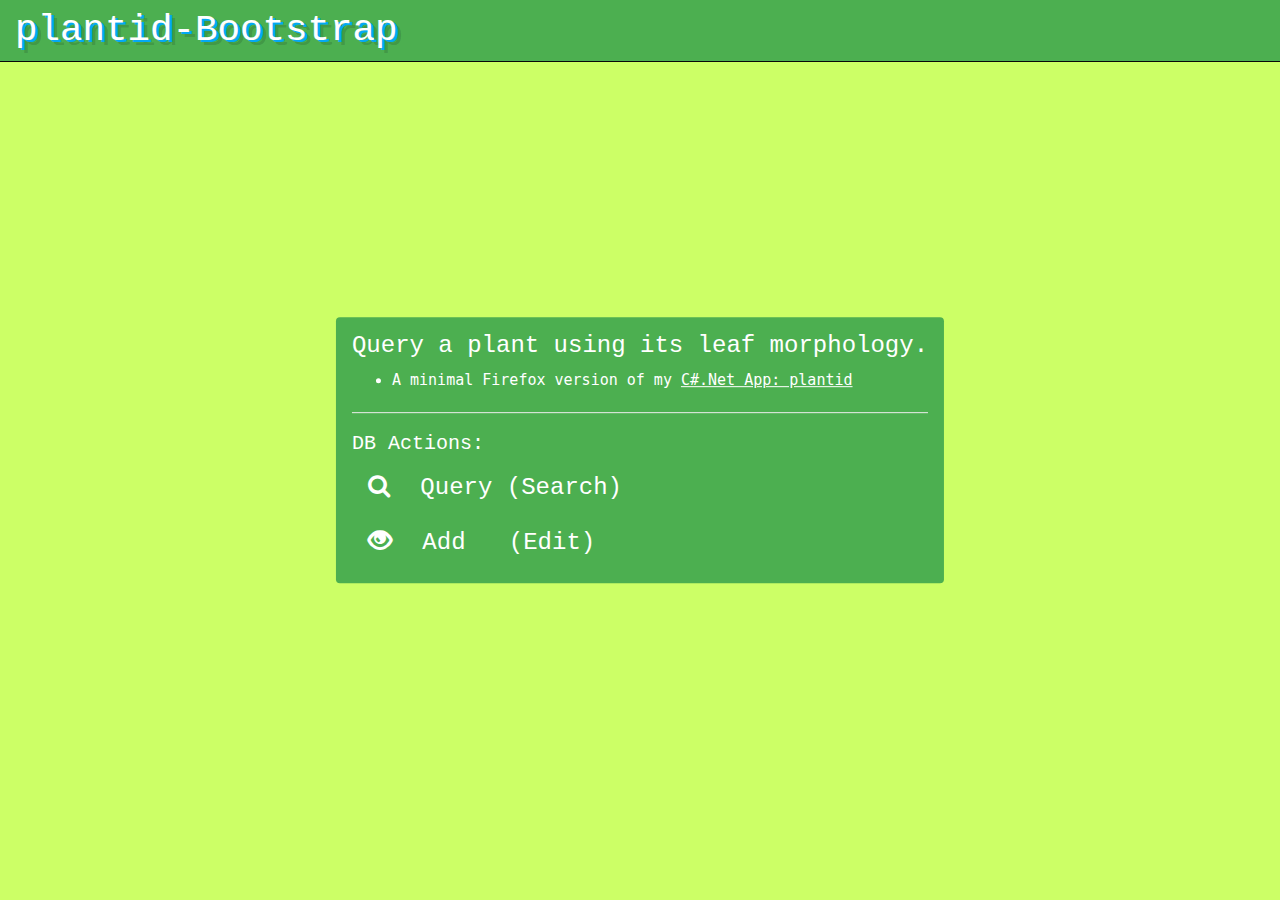
<file: index.html>
<!DOCTYPE html>
<html lang="en">
    <head>
        <meta charset="UTF-8">
        <title>Leaf Morphology</title>
        <link rel="shortcut icon" href="img/favicon.ico" />
        <link href="bootstrap-3.3.7/dist/css/bootstrap.min.css" rel="stylesheet">
    	<link href="font-awesome-4.7.0/css/font-awesome.css" rel="stylesheet">
    	<link href="myStyles/w3.css" rel="stylesheet">
        <link href="myStyles/myStyle.css" rel="stylesheet">

        <script src="jquery-dist/dist/jquery.min.js"></script>
		<script src="bootstrap-3.3.7/dist/js/bootstrap.min.js"></script>
        <script src='taffydb/taffy.js'></script>
    </head>

    <body onload="checkbrowser();">
        <!-- Nav Bar -->
        <nav class="navbar navbar-inverse navbar-fixed-top w3-green">
            <div class="container-fluid">
                <div class="navbar-header">
                    <a data-toggle="modal" data-target="#importJsonModal"><h1>plantid-Bootstrap</h1></a>
                </div>
            </div>
        </nav>

        <!-- Main Body -->
        <div class="w3-green w3-round w3-display-middle">
			<div class="w3-margin">
				<h3>Query a plant using its leaf morphology.</h3>
				<ul>
					<li>A minimal Firefox version of my <u><a href="https://github.com/mezcel/plantid" target="_blank">C#.Net App: plantid</a></u></li>
				</ul>
				<hr>
				<h4>DB Actions:</h4>
				<h3>
					<a href="morphologyFilter.html" class="w3-btn w3-round"><i class="fa fa-search"></i></a>
					<a href="morphologyFilter.html">Query</a> (Search)
				</h3>
				<h3>
					<a href="addObservation.html" class="w3-btn w3-round"><i class="glyphicon glyphicon-eye-open"></i></a>
					<a href="addObservation.html">Add &nbsp;</a> (Edit)
				</h3>
            </div>
        </div>

        <!-- my scripts -->
        <script src='myScript/initTaffyDBclasses.js'></script> <!-- initialize DB Class Objects -->

    </body>
</html>
</file>
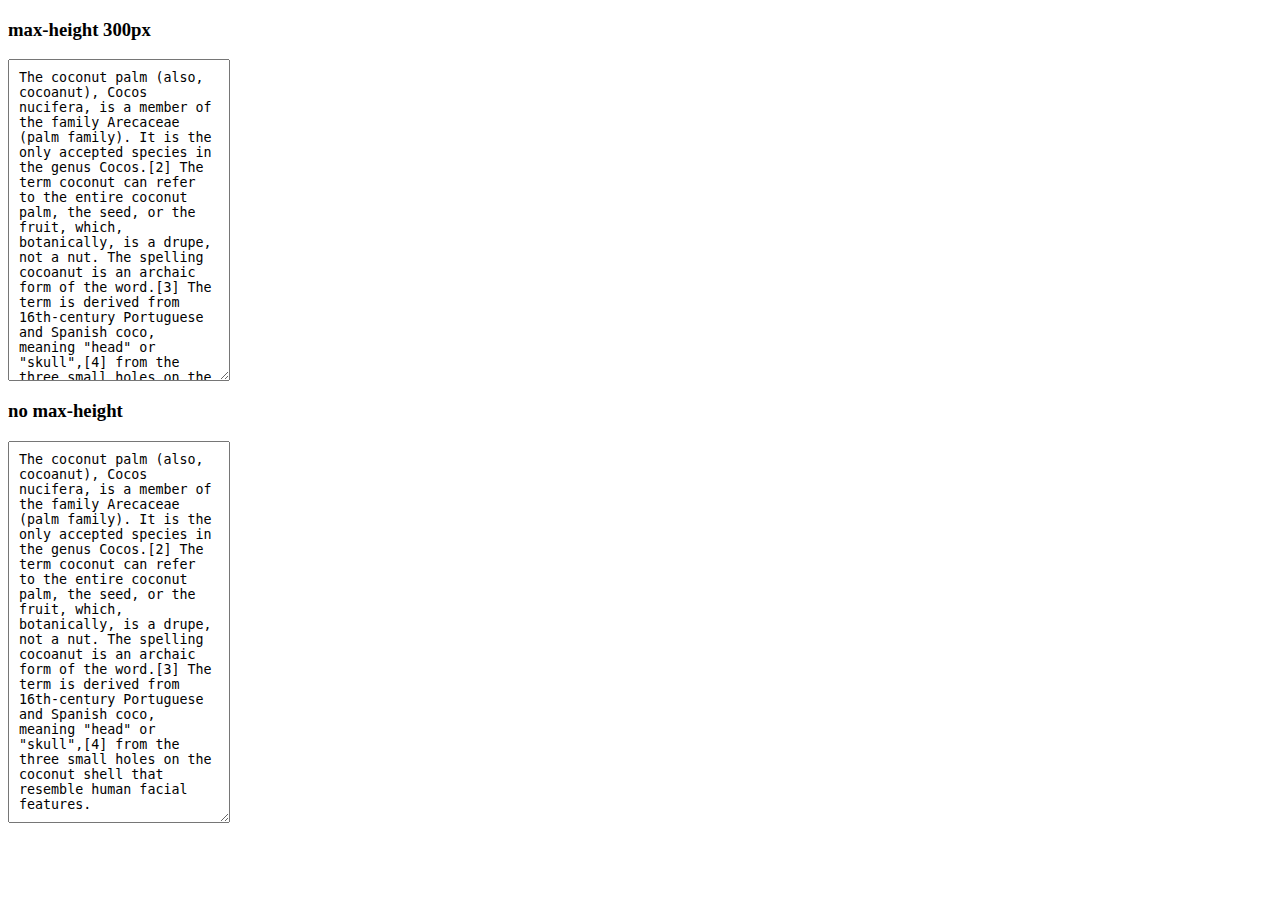
<file: autosize/example/index.html>
<!DOCTYPE html>
<html>
	<head>
		<meta charset='utf-8'/>
		<title>Simple Autosize for textareas</title>
		<style>
			textarea {
				padding: 10px;
				vertical-align: top;
				width: 200px;
			}
			textarea:focus {
				outline-style: solid;
				outline-width: 2px;
			}
		</style>
	</head>
	<body>
		<h3>max-height 300px</h3>
		<textarea style='max-height: 300px'>The coconut palm (also, cocoanut), Cocos nucifera, is a member of the family Arecaceae (palm family). It is the only accepted species in the genus Cocos.[2] The term coconut can refer to the entire coconut palm, the seed, or the fruit, which, botanically, is a drupe, not a nut. The spelling cocoanut is an archaic form of the word.[3] The term is derived from 16th-century Portuguese and Spanish coco, meaning "head" or "skull",[4] from the three small holes on the coconut shell that resemble human facial features.</textarea>

		<h3>no max-height</h3>
		<textarea>The coconut palm (also, cocoanut), Cocos nucifera, is a member of the family Arecaceae (palm family). It is the only accepted species in the genus Cocos.[2] The term coconut can refer to the entire coconut palm, the seed, or the fruit, which, botanically, is a drupe, not a nut. The spelling cocoanut is an archaic form of the word.[3] The term is derived from 16th-century Portuguese and Spanish coco, meaning "head" or "skull",[4] from the three small holes on the coconut shell that resemble human facial features.</textarea>
	</body>
	<script src='../dist/autosize.js'></script>
	<script>
		autosize(document.querySelectorAll('textarea'));
	</script>
</html>
</file>
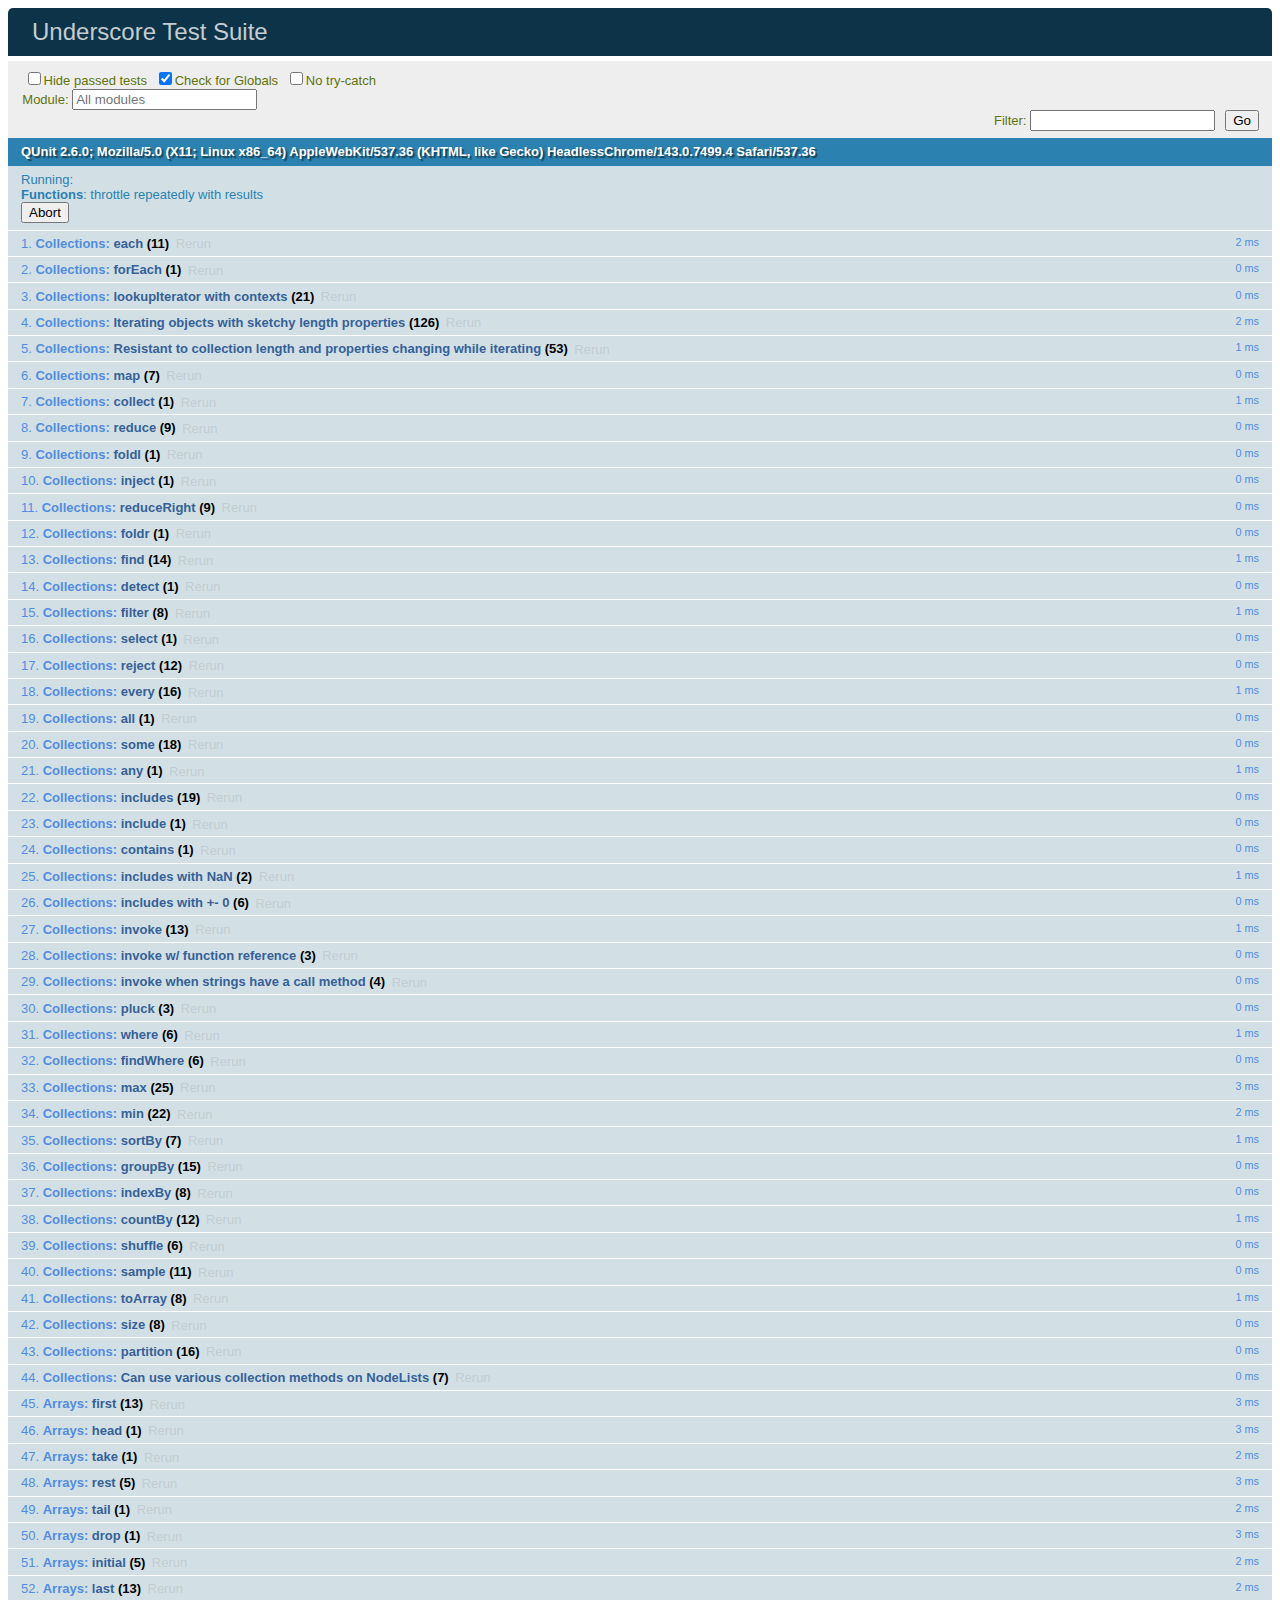
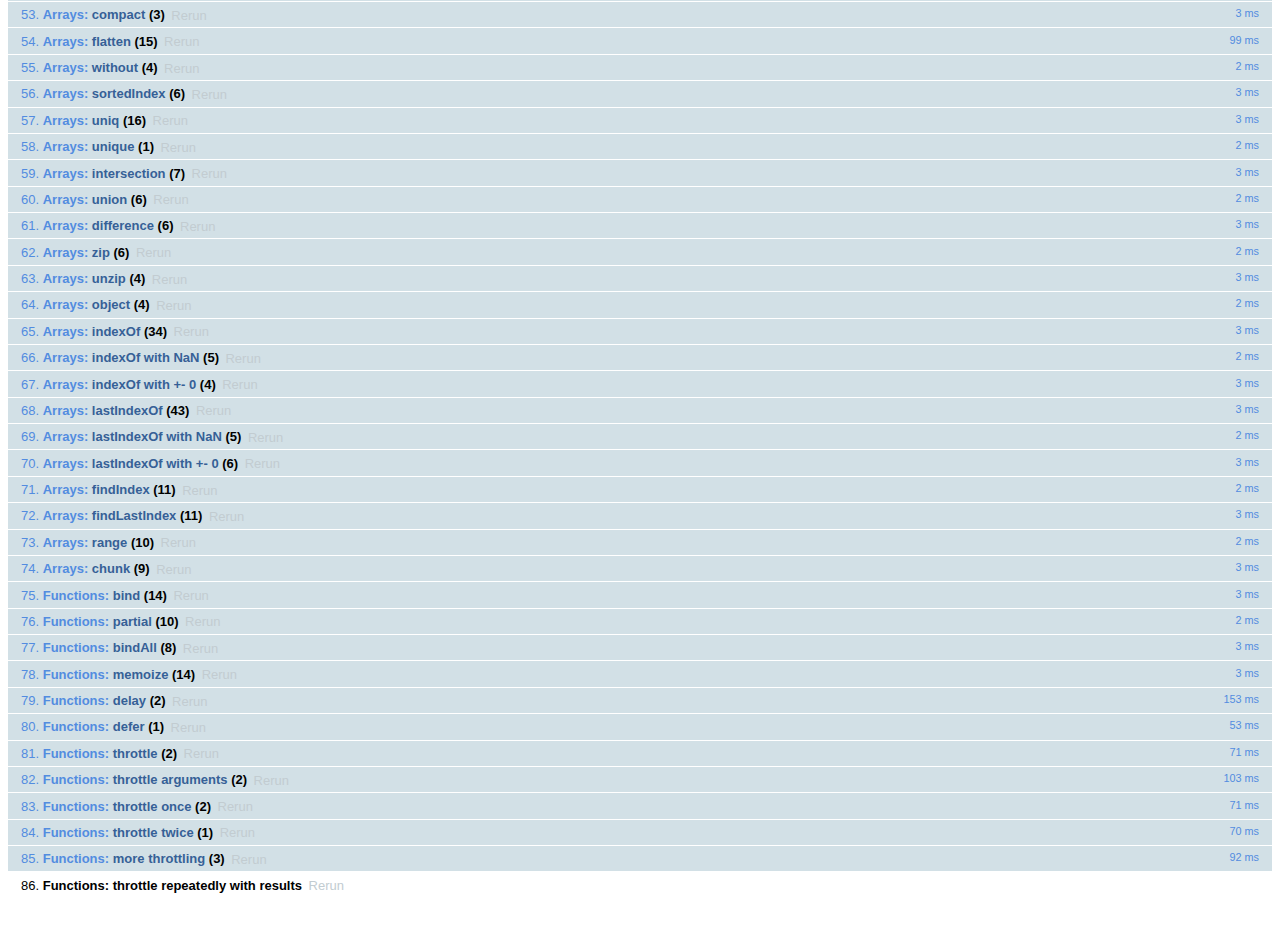
<file: underscore/test/index.html>
<!DOCTYPE html>
<html>
<head>
  <title>Underscore Test Suite</title>
  <link rel="stylesheet" href="vendor/qunit.css" type="text/css" media="screen">
  <link rel="icon" href="../favicon.ico">
</head>
<body>
  <div id="qunit"></div>
  <div id="exports" style="display: none"></div>
  <script src="vendor/qunit.js"></script>
  <script src="../underscore.js"></script>
  <script src="qunit-setup.js"></script>
  <script src="collections.js"></script>
  <script src="arrays.js"></script>
  <script src="functions.js"></script>
  <script src="objects.js"></script>
  <script src="cross-document.js"></script>
  <script src="utility.js"></script>
  <script src="chaining.js"></script>
</body>
</html>
</file>
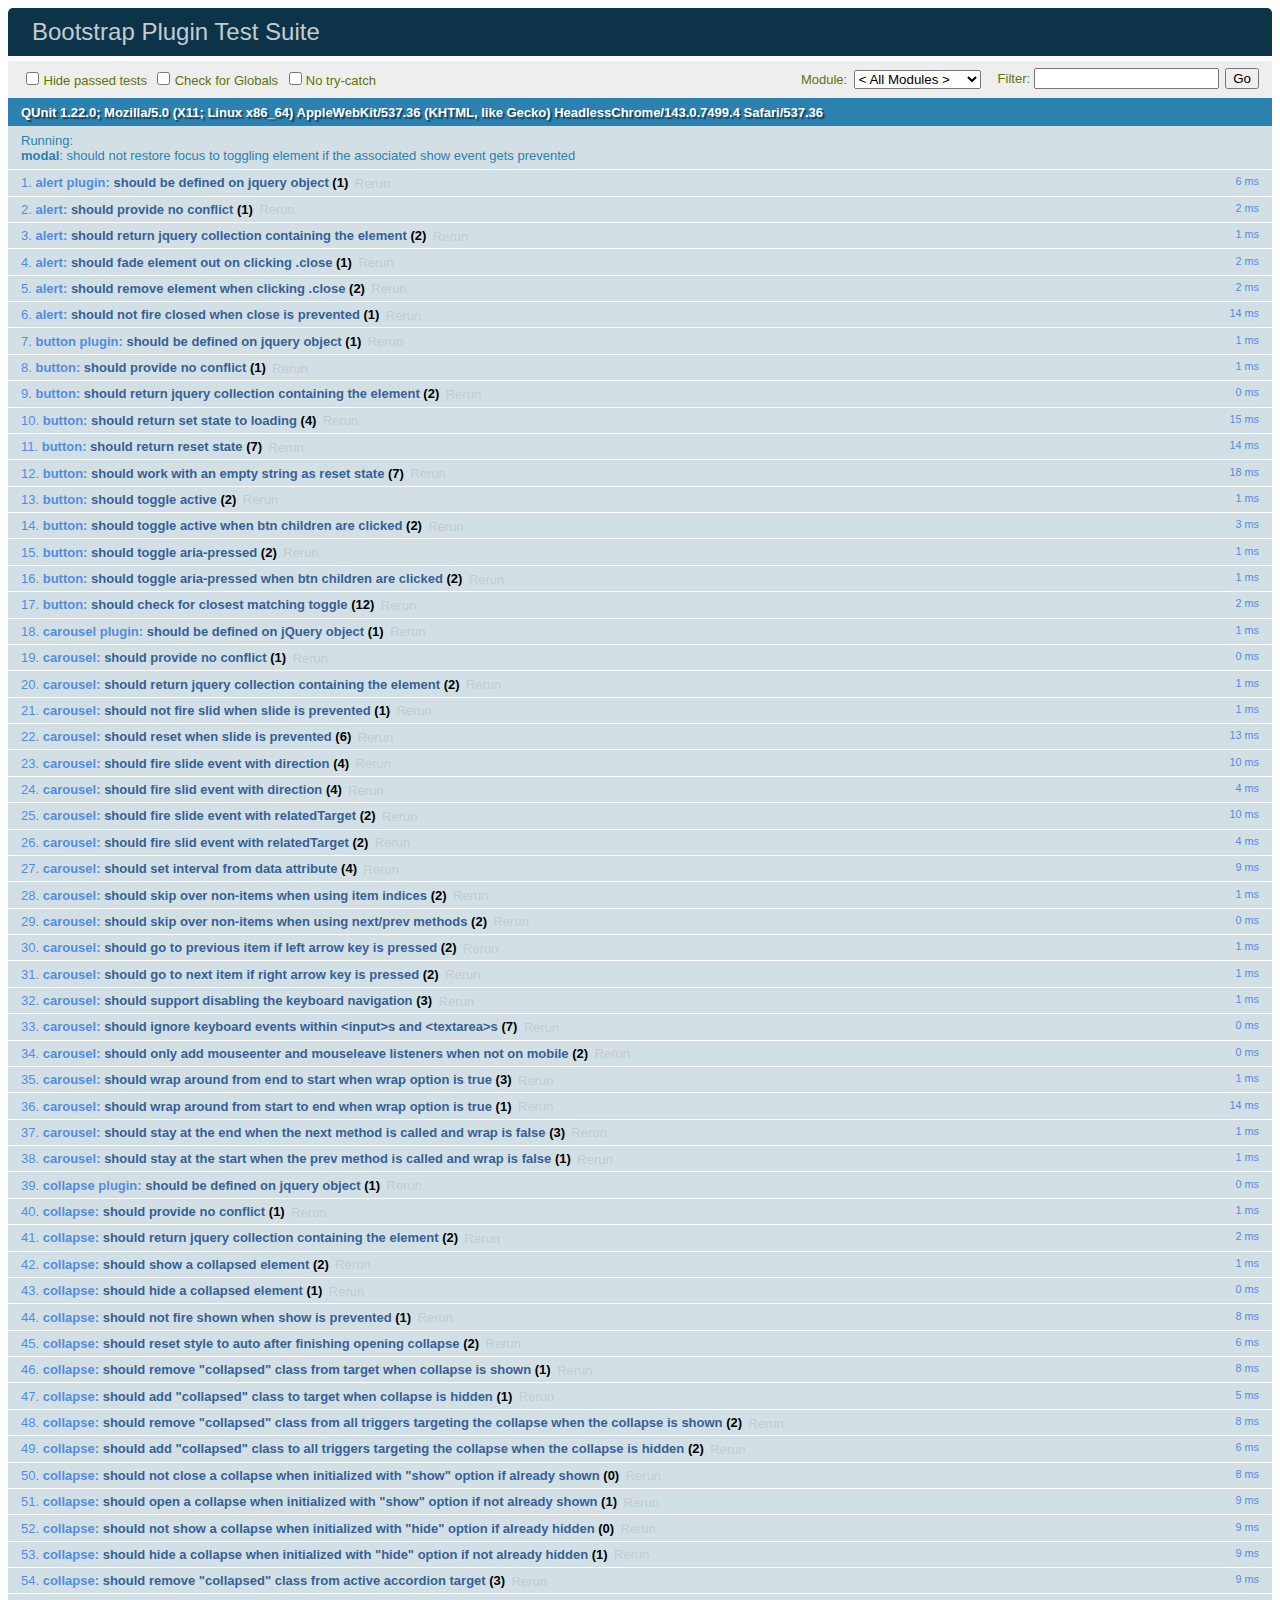
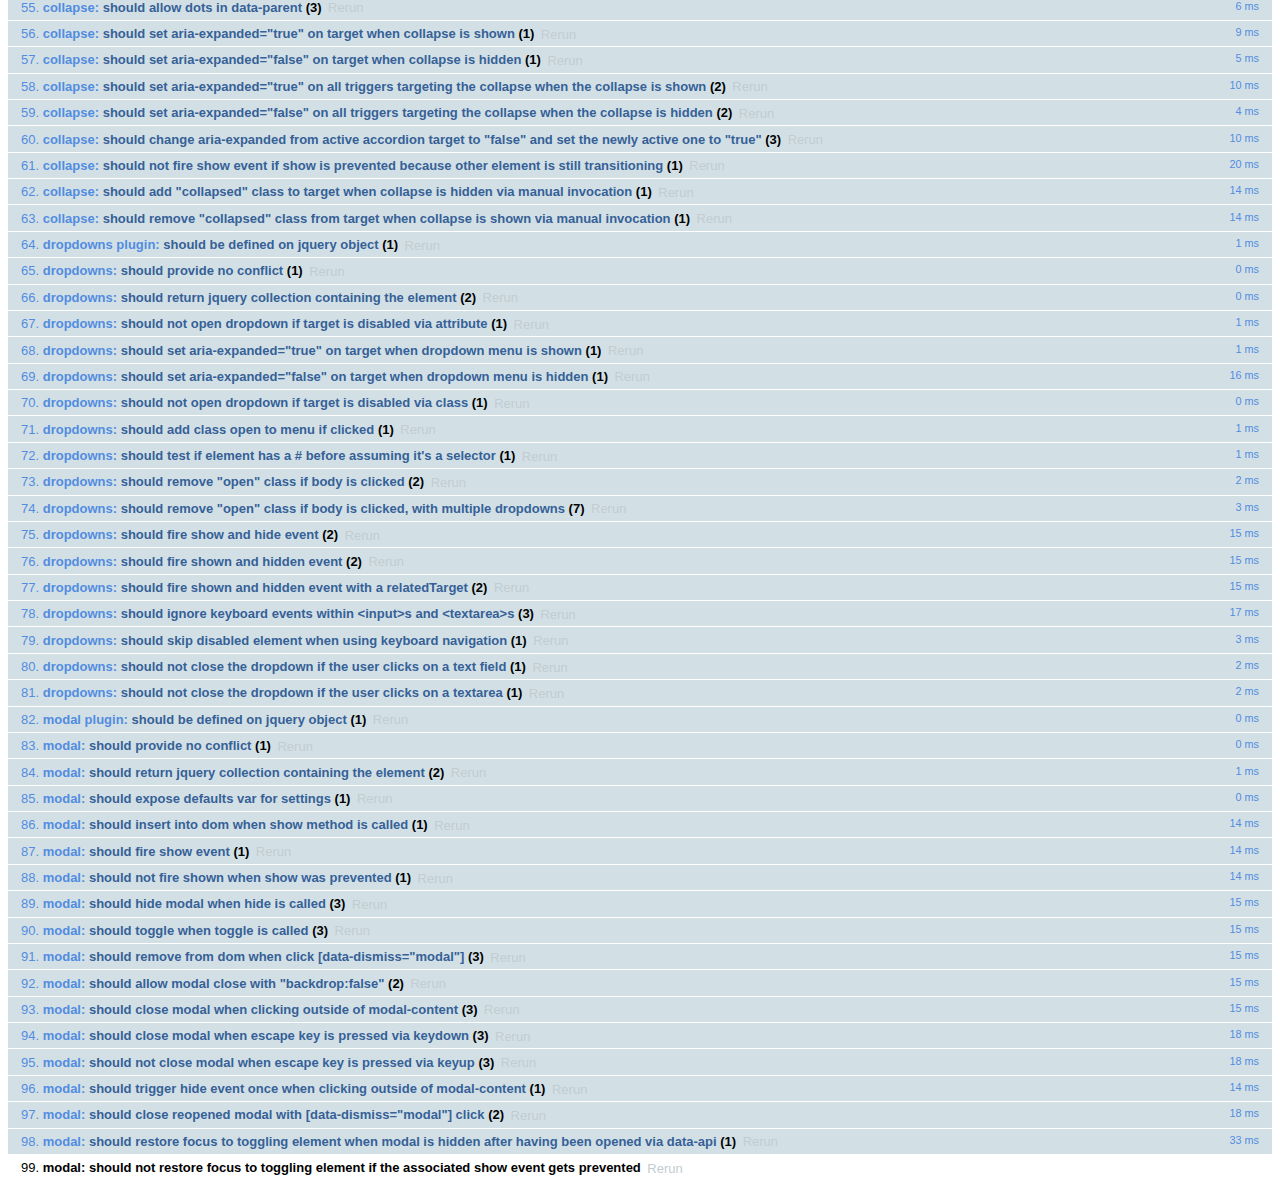
<file: bootstrap-3.3.7/js/tests/index.html>
<!DOCTYPE html>
<html>
  <head>
    <meta charset="utf-8">
    <title>Bootstrap Plugin Test Suite</title>
    <meta name="viewport" content="width=device-width, initial-scale=1">

    <!-- jQuery -->
    <script src="vendor/jquery.min.js"></script>
    <script>
      // Disable jQuery event aliases to ensure we don't accidentally use any of them
      (function () {
        var eventAliases = [
          'blur',
          'focus',
          'focusin',
          'focusout',
          'load',
          'resize',
          'scroll',
          'unload',
          'click',
          'dblclick',
          'mousedown',
          'mouseup',
          'mousemove',
          'mouseover',
          'mouseout',
          'mouseenter',
          'mouseleave',
          'change',
          'select',
          'submit',
          'keydown',
          'keypress',
          'keyup',
          'error',
          'contextmenu',
          'hover',
          'bind',
          'unbind',
          'delegate',
          'undelegate'
        ]
        for (var i = 0; i < eventAliases.length; i++) {
          var eventAlias = eventAliases[i]
          $.fn[eventAlias] = function () {
            throw new Error('Using the ".' + eventAlias + '()" method is not allowed, so that Bootstrap can be compatible with custom jQuery builds which exclude the "event aliases" module that defines said method. See https://github.com/twbs/bootstrap/blob/master/CONTRIBUTING.md#js')
          }
        }
      })()
    </script>

    <!-- QUnit -->
    <link rel="stylesheet" href="vendor/qunit.css" media="screen">
    <script src="vendor/qunit.js"></script>
    <script>
      // See https://github.com/axemclion/grunt-saucelabs#test-result-details-with-qunit
      var log = []
      // Require assert.expect in each test
      QUnit.config.requireExpects = true
      QUnit.done(function (testResults) {
        var tests = []
        for (var i = 0, len = log.length; i < len; i++) {
          var details = log[i]
          tests.push({
            name: details.name,
            result: details.result,
            expected: details.expected,
            actual: details.actual,
            source: details.source
          })
        }
        testResults.tests = tests

        window.global_test_results = testResults
      })

      QUnit.testStart(function (testDetails) {
        $(window).scrollTop(0)
        QUnit.log(function (details) {
          if (!details.result) {
            details.name = testDetails.name
            log.push(details)
          }
        })
      })

      // Cleanup
      QUnit.testDone(function () {
        $('#qunit-fixture').empty()
        $('#modal-test, .modal-backdrop').remove()
      })

      // Display fixture on-screen on iOS to avoid false positives
      if (/iPhone|iPad|iPod/.test(navigator.userAgent)) {
        QUnit.begin(function() {
          $('#qunit-fixture').css({ top: 0, left: 0 })
        })

        QUnit.done(function () {
          $('#qunit-fixture').css({ top: '', left: '' })
        })
      }

      // Disable deprecated global QUnit method aliases in preparation for QUnit v2
      (function () {
        var methodNames = [
          'async',
          'asyncTest',
          'deepEqual',
          'equal',
          'expect',
          'module',
          'notDeepEqual',
          'notEqual',
          'notPropEqual',
          'notStrictEqual',
          'ok',
          'propEqual',
          'push',
          'start',
          'stop',
          'strictEqual',
          'test',
          'throws'
        ];
        for (var i = 0; i < methodNames.length; i++) {
          var methodName = methodNames[i];
          window[methodName] = undefined;
        }
      })();
    </script>

    <!-- Plugin sources -->
    <script>$.support.transition = false</script>
    <script src="../../js/alert.js"></script>
    <script src="../../js/button.js"></script>
    <script src="../../js/carousel.js"></script>
    <script src="../../js/collapse.js"></script>
    <script src="../../js/dropdown.js"></script>
    <script src="../../js/modal.js"></script>
    <script src="../../js/scrollspy.js"></script>
    <script src="../../js/tab.js"></script>
    <script src="../../js/tooltip.js"></script>
    <script src="../../js/popover.js"></script>
    <script src="../../js/affix.js"></script>

    <!-- Unit tests -->
    <script src="unit/alert.js"></script>
    <script src="unit/button.js"></script>
    <script src="unit/carousel.js"></script>
    <script src="unit/collapse.js"></script>
    <script src="unit/dropdown.js"></script>
    <script src="unit/modal.js"></script>
    <script src="unit/scrollspy.js"></script>
    <script src="unit/tab.js"></script>
    <script src="unit/tooltip.js"></script>
    <script src="unit/popover.js"></script>
    <script src="unit/affix.js"></script>

  </head>
  <body>
    <div id="qunit-container">
      <div id="qunit"></div>
      <div id="qunit-fixture"></div>
    </div>
  </body>
</html>
</file>
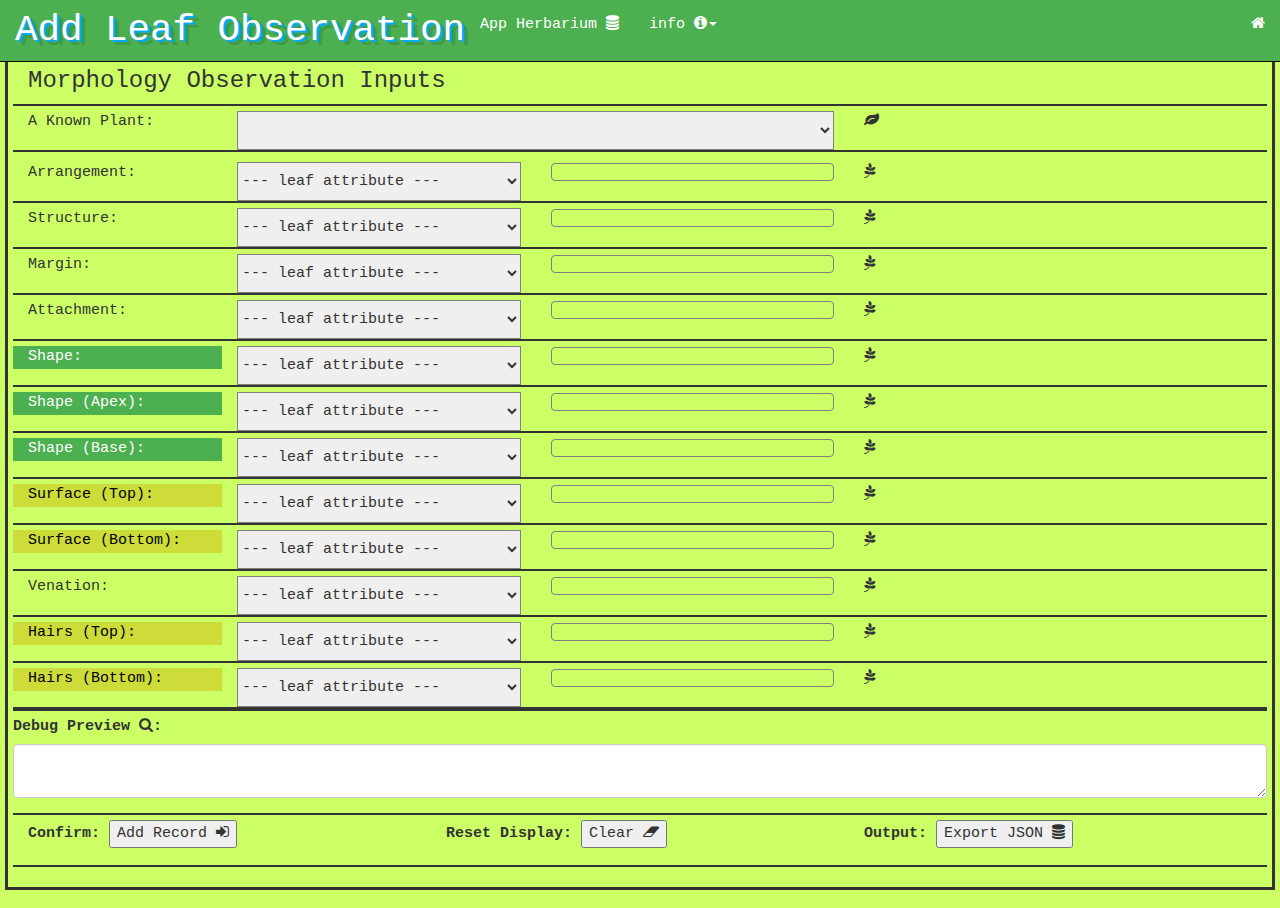
<file: addObservation.html>
<!DOCTYPE html>
<html lang="en">
    <head>
        <meta charset="UTF-8">
        <title>Add Observation - Leaf Morphology</title>
        <link rel="shortcut icon" href="img/favicon.ico" />
        <link href="bootstrap-3.3.7/dist/css/bootstrap.min.css" rel="stylesheet">
    	<link href="font-awesome-4.7.0/css/font-awesome.css" rel="stylesheet">
    	<link href="myStyles/w3.css" rel="stylesheet">
        <link href="myStyles/myStyle.css" rel="stylesheet">

        <script src="jquery-dist/dist/jquery.min.js"></script>
		<script src="bootstrap-3.3.7/dist/js/bootstrap.min.js"></script>
        <script src='taffydb/taffy-min.js'></script>
        <script src='underscore/underscore-min.js'></script>
        <script src='autosize/dist/autosize.min.js'></script>
    </head>

    <body>
        <!-- Nav Bar -->
        <nav class="navbar navbar-inverse navbar-fixed-top w3-green">
            <div class="container-fluid">
                <div class="navbar-header">
                    <button type="button" class="navbar-toggle" data-toggle="collapse" data-target="#myNavbar">
                        <span class="icon-bar"></span>
                        <span class="icon-bar"></span>
                        <span class="icon-bar"></span>
                    </button>
                    <a href="#"><h1>Add Leaf Observation</h1></a>
                </div>
                <div>
                    <div class="collapse navbar-collapse" id="myNavbar">
                        <ul class="nav navbar-nav">
                            <li><a href="morphologyFilter.html" class="w3-text-white">App Herbarium <i class="fa fa-database"></i></a></li>
                            <li class="dropdown"><a class="dropdown-toggle w3-text-white" data-toggle="dropdown" href="#">info <i class="fa fa-info-circle"></i><span class="caret"></span></a>
                                <ul class="dropdown-menu w3-text-white">
                                    <li><button type="button" class="btn btn-info btn-lg" data-toggle="modal" data-target="#observationsInstructions">Instructions</button></li>
                                    <li><a href="http://mezcel.wixsite.com/plantmorphology" target="_blank">Wiki</a></li>
                                    <li><a href="http://mezcel.wixsite.com/plantmorphology/dendrology" target="_blank">Leaf Observations</a></li>
                                    <li><a href="http://mezcel.wixsite.com/plantmorphology/herbaruim-database" target="_blank">Herbarium</a></li>
                                    <li><a href="http://www.github.com/mezcel/plantid-Bootstrap" target="_blank" class="w3-white">Github</a></li>
                                </ul>
                            </li>
                        </ul>
                        <ul class="nav navbar-nav navbar-right">
                            <li><a href="index.html" class="myhomelink w3-text-white"><i class="fa fa-home"></i></a></li>
                        </ul>
                    </div>
                </div>
            </div>
        </nav>

        <!-- Main Body -->
        <div id="addMorphologyForm" class="morphDiv">
            <div class='row rowLine'>
                <div class='col-sm-12'><h3>Morphology Observation Inputs</h3></div>
            </div>
            <div class='row rowLine'>
                <div class='col-sm-2'>A Known Plant:</div>
                <div class='col-sm-6'><select class = "cellObjWidth w3-select"  id='dbxspecies' name='dbxspecies'></select></div>
                <div class='col-sm-2'>
                    <i class="fa fa-leaf"></i>
                    <span class='descriptionvaluespecies'></span>
                </div>
            </div>
            <div class='row rowLine'>
                <div class='col-sm-12'>
                    <div class='row rowLine'>
                    	<div class='col-sm-2'>Arrangement:</div>
                    	<div class='col-sm-3'><select class = "cellObjWidth w3-select"  id='dbxleafArrangement' name='dbxleafArrangement'></select></div>
                    	<div class='col-sm-3'><button class="w3-btn w3-round cellObjWidth" id="valueleafArrangement"></button></div>
                        <div class='col-sm-4'>
                            <span class='descriptionvalueleafArrangement' class="w3-card"><i class='fa fa-pagelines'></i></span>
                        </div>
                    </div>
                    <div class='row rowLine'>
                    	<div class='col-sm-2'>Structure:</div>
                    	<div class='col-sm-3'><select class = "cellObjWidth w3-select"  id='dbxleafStructure' name='dbxleafStructure'></select></div>
                    	<div class='col-sm-3'><button class="morphButton w3-btn w3-round cellObjWidth" id="valueleafStructure"></button></div>
                        <div class='col-sm-4'>
                            <span class='descriptionvalueleafStructure' class="w3-card"><i class='fa fa-pagelines'></i></span>
                        </div>
                    </div>
                    <div class='row rowLine'>
                    	<div class='col-sm-2'>Margin:</div>
                    	<div class='col-sm-3'><select class = "cellObjWidth w3-select"  id='dbxleafMargin' name='dbxleafMargin'></select></div>
                    	<div class='col-sm-3'><button class="morphButton w3-btn w3-round cellObjWidth" id="valueleafMargin"></button></div>
                        <div class='col-sm-4'>
                            <span class='descriptionvalueleafMargin' class="w3-card"><i class='fa fa-pagelines'></i></span>
                        </div>
                    </div>
                    <div class='row rowLine'>
                    	<div class='col-sm-2'>Attachment:</div>
                    	<div class='col-sm-3'><select class = "cellObjWidth w3-select"  id='dbxleafAttachment' name='dbxleafAttachment'></select></div>
                    	<div class='col-sm-3'><button class="morphButton w3-btn w3-round cellObjWidth" id="valueleafAttachment"></button></div>
                        <div class='col-sm-4'>
                            <span class='descriptionvalueleafAttachment' class="w3-card"><i class='fa fa-pagelines'></i></span>
                        </div>
                    </div>
                    <div class='row rowLine'>
                    	<div class='col-sm-2 w3-green'>Shape:</div>
                    	<div class='col-sm-3'><select class = "cellObjWidth w3-select"  id='dbxleafShape' name='dbxleafShape'></select></div>
                    	<div class='col-sm-3'><button class="morphButton w3-btn w3-round cellObjWidth" id="valueleafShape"></button></div>
                        <div class='col-sm-4'>
                            <span class='descriptionvalueleafShape' class="w3-card"><i class='fa fa-pagelines'></i></span>
                        </div>
                    </div>

                    <div class='row rowLine'>
                    	<div class='col-sm-2 w3-green'>Shape (Apex):</div>
                    	<div class='col-sm-3'><select class = "cellObjWidth w3-select"  id='dbxleafShapeApex' name='dbxleafShapeApex'></select></div>
                    	<div class='col-sm-3'><button class="morphButton w3-btn w3-round cellObjWidth" id="valueleafShapeApex"></button></div>
                        <div class='col-sm-4'>
                            <span class='descriptionvalueleafShapeApex' class="w3-card"><i class='fa fa-pagelines'></i></span>
                        </div>
                    </div>
                    <div class='row rowLine'>
                    	<div class='col-sm-2 w3-green'>Shape (Base):</div>
                    	<div class='col-sm-3'><select class = "cellObjWidth w3-select"  id='dbxleafShapeBase' name='dbxleafShapeBase'></select></div>
                    	<div class='col-sm-3'><button class="morphButton w3-btn w3-round cellObjWidth" id="valueleafShapeBase"></button></div>
                        <div class='col-sm-4'>
                            <span class='descriptionvalueleafShapeBase' class="w3-card"><i class='fa fa-pagelines'></i></span>
                        </div>
                    </div>
                    <div class='row rowLine'>
                    	<div class='col-sm-2  w3-lime'>Surface (Top):</div>
                    	<div class='col-sm-3'><select class = "cellObjWidth w3-select"  id='dbxleafSurface' name='dbxleafSurface'></select></div>
                    	<div class='col-sm-3'><button class="morphButton w3-btn w3-round cellObjWidth" id="valueleafSurface"></button></div>
                        <div class='col-sm-4'>
                            <span class='descriptionvalueleafSurface' class="w3-card"><i class='fa fa-pagelines'></i></span>
                        </div>
                    </div>

                    <div class='row rowLine'>
                    	<div class='col-sm-2 w3-lime'>Surface (Bottom):</div>
                    	<div class='col-sm-3'><select class = "cellObjWidth w3-select"  id='dbxleafSurfaceBottom' name='dbxleafSurfaceBottom'></select></div>
                    	<div class='col-sm-3'><button class="morphButton w3-btn w3-round cellObjWidth" id="valueleafSurfaceBottom"></button></div>
                        <div class='col-sm-4'>
                            <span class='descriptionvalueleafSurfaceBottom' class="w3-card"><i class='fa fa-pagelines'></i></span>
                        </div>
                    </div>
                    <div class='row rowLine'>
                    	<div class='col-sm-2'>Venation:</div>
                    	<div class='col-sm-3'><select class = "cellObjWidth w3-select"  id='dbxleafVenation' name='dbxleafVenation'></select></div>
                    	<div class='col-sm-3'><button class="morphButton w3-btn w3-round cellObjWidth" id="valueleafVenation"></button></div>
                        <div class='col-sm-4'>
                            <span class='descriptionvalueleafVenation' class="w3-card"><i class='fa fa-pagelines'></i></span>
                        </div>
                    </div>
                    <div class='row rowLine'>
                    	<div class='col-sm-2 w3-lime'>Hairs (Top):</div>
                    	<div class='col-sm-3'><select class = "cellObjWidth w3-select"  id='dbxleafHairs' name='dbxleafHairs'></select></div>
                    	<div class='col-sm-3'><button class="morphButton w3-btn w3-round cellObjWidth" id="valueleafHairs"></button></div>
                        <div class='col-sm-4'>
                            <span class='descriptionvalueleafHairs' class="w3-card"><i class='fa fa-pagelines'></i></span>
                        </div>
                    </div>

                    <div class='row rowLine'>
                    	<div class='col-sm-2 w3-lime'>Hairs (Bottom):</div>
                    	<div class='col-sm-3'><select class = "cellObjWidth w3-select"  id='dbxleafHairsBottom' name='dbxleafHairsBottom'></select></div>
                    	<div class='col-sm-3'><button class="morphButton w3-btn w3-round cellObjWidth" id="valueleafHairsBottom"></button></div>
                        <div class='col-sm-4'>
                            <span class='descriptionvalueleafHairsBottom' class="w3-card"><i class='fa fa-pagelines'></i></span>
                        </div>
                    </div>
                </div>
            </div>
            <div>
                <div class='row rowLine'>
                    <div class="form-group">
                        <label for="Class">Debug Preview <i class="fa fa-search"></i>:</label>
                        <textarea type="text" class="form-control" id="inputPreview"></textarea>
                    </div>
                </div>
                <div class='row rowLine'>
                    <div class='col-sm-4'>
                        <div class="form-group">
                            <label for="FamilyInput">Confirm:</label>
                            <button id="btnAddMorphologyRecord">Add Record <i class="fa fa-sign-in"></i></button>
                        </div>
                    </div>
                    <div class='col-sm-4'>
                        <div class="form-group">
                            <label for="FamilyInput">Reset Display: </label>
                            <button id="btnClearMorphologyRecord">Clear <i class="fa fa-eraser"></i></button>
                        </div>
                    </div>
                    <div class='col-sm-4'>
                        <div class="form-group">
                            <label for="FamilyInput">Output: </label>
                            <button id="btnExportJsonFile" >Export JSON <i class="fa fa-database"></i></button>
                        </div>
                    </div>
                </div>
            </div>
        </div>

        <!-- Modal -->
        <div class="modal fade" id="observationsInstructions" role="dialog">
            <div class="modal-dialog">

                <!-- Modal content-->
                <div class="modal-content">
                    <div class="modal-header">
                        <button type="button" class="close" data-dismiss="modal">&times;</button>
                        <h4 class="modal-title">Instruction Header</h4>
                    </div>
                    <div class="modal-body">
                        <p>Select morphology characteristics of an existing plant from the dropdown boxes. Click the Add Record button to confirm your selection.</p>
                    </div>
                    <div class="modal-footer">
                        <button type="button" class="btn btn-default" data-dismiss="modal">Close</button>
                    </div>
                </div>

            </div>
        </div>

        <!-- my scripts -->
        <script src='myScript/myScript.js'></script> <!-- my function library -->
        <script>
            $(document).ready(function() {
				// Populate DOM with JSON saved in browser storage
                populateDOMstorageDB();
            });
        </script>
    </body>
  </html>
</file>
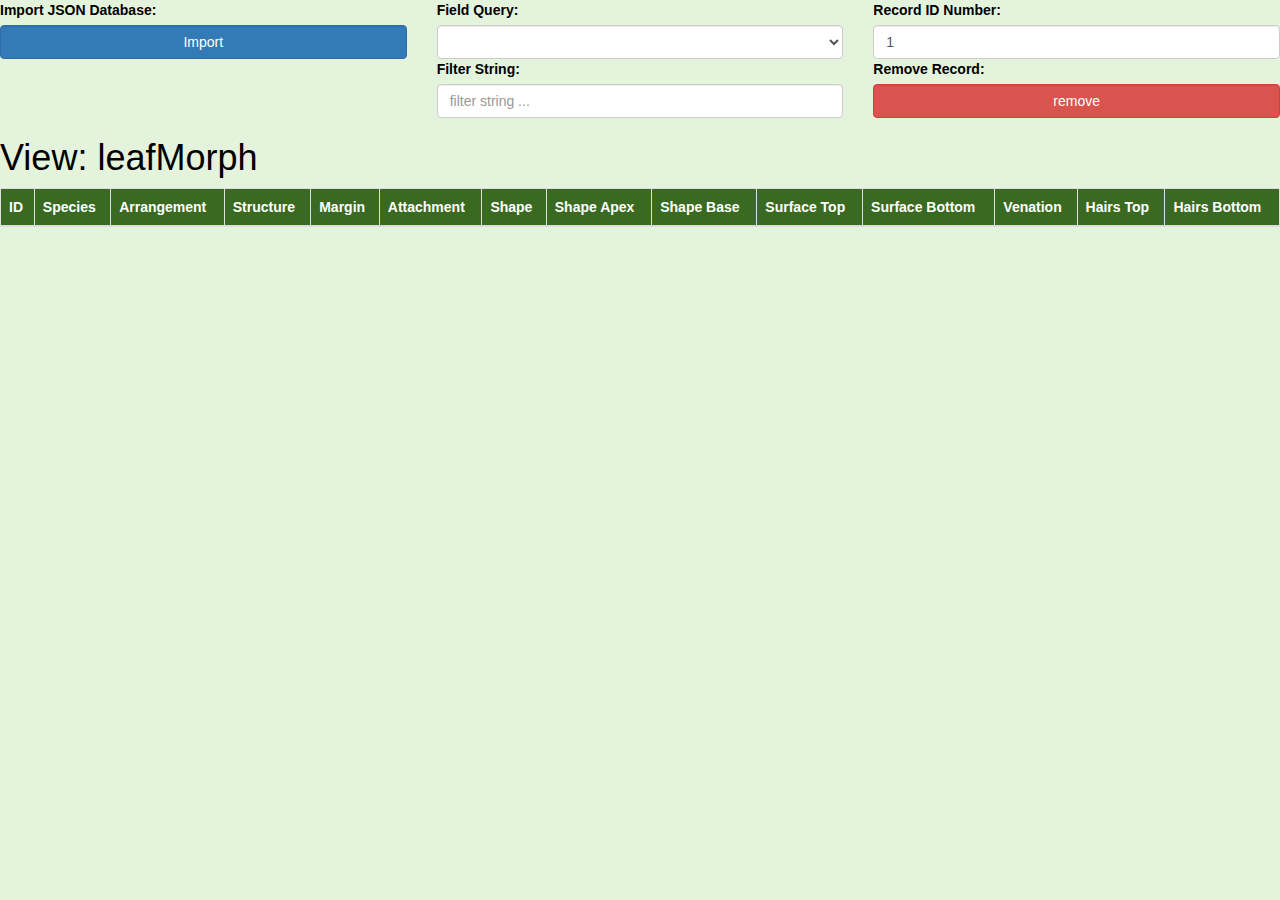
<file: view_leafMorph.html>
<!DOCTYPE html>
<html lang="en">
	<head>
		<meta charset="UTF-8">
		<title>View: leafMorph</title>

        <link rel="shortcut icon" href="img/favicon.ico" />
        <link href="bootstrap-3.3.7/dist/css/bootstrap.min.css" rel="stylesheet">
        <link href="myStyles/2016-Green-Flash.css" rel="stylesheet">

		<script src="jquery-dist/dist/jquery.min.js"></script>
		<script src="bootstrap-3.3.7/dist/js/bootstrap.min.js"></script>
        <script src='taffydb/taffy-min.js'></script>

	<style>
		/* css */
	</style>

	</head>

	<body class="w3-theme-l4">

		<div class='row'>
			<div class='col-sm-4'>
				<label for="dbxFilterHeader">Import JSON Database: </label>
				<button id="btnImportJson" data-toggle="modal" data-target="#importJsonModal" type="button" class="btn btn-primary form-control">Import</button>
			</div>
			<div class='col-sm-4'>
				<label for="dbxFilterHeader">Field Query: </label>
				<select id="dbxFilterHeader" class="form-control"></select>
				<label for="inputFilterString">Filter String: </label>
				<input type="text" id="inputFilterString" class="form-control" onkeyup="tableViewFilter()" placeholder="filter string ..." title="Type in a string">
			</div>
			<div class='col-sm-4'>
				<label for="inputRecordID">Record ID Number: </label>
				<input type="text" id="inputRecordID" class="form-control" placeholder="#ID" title="Remove #ID" value=1>
				<label for="btnDelRecord">Remove Record: </label>
				<button id="btnDelRecord" class="btn btn-danger form-control">remove</button>
			</div>
		</div>

		<h1>View: leafMorph</h1>

		<table id="myTable" class="table table-striped table-bordered table-sm text-light bg-dark">
			<thead>
				<tr class="w3-theme-d5">
					<th>ID</th>
					<th>Species</th>
					<th>Arrangement</th>
					<th>Structure</th>
					<th>Margin</th>
					<th>Attachment</th>
					<th>Shape</th>
					<th>Shape Apex</th>
					<th>Shape Base</th>
					<th>Surface Top</th>
					<th>Surface Bottom</th>
					<th>Venation</th>
					<th>Hairs Top</th>
					<th>Hairs Bottom</th>
				</tr>
			</thead>
			<tbody id="tableBody" class="w3-theme-l2"></tbody>
		</table>

		<!-- Import json modal -->
        <div class="modal fade" id="importJsonModal" role="dialog">
            <div class="modal-dialog">

                <!-- Modal content-->
                <div class="modal-content  w3-theme-l5">
                    <div class="modal-header">
                        <button type="button" class="close" data-dismiss="modal">&times;</button>
                        <h4 class="modal-title">Import an appropriate Json file</h4>
                    </div>
                    <div class="modal-body">
                        <p>After selecting a file, click "Load" to confirm your selection.</p>
                        <form id="jsonFile" name="jsonFile" enctype="multipart/form-data" method="post">
                            <div class='row'>
                                <div class='col-sm-6' >
                                    <input type='file' class="w3-blue w3-round" id='fileinput'>
                                </div>
                            </div>
                        </form>
                    </div>
                    <div class="modal-footer">
                        <button type="button" class="btn btn-default" data-dismiss="modal">Close</button>
                    </div>
                </div>

            </div>
        </div>

		<script src='myScript/view_leafMorph.js'></script>
	</body>
</html>
</file>
<file: myStyles/myStyle.css>
/*
 * myStyles/myStyle.css
 * */

html{
    padding: 5px;
}
body {
    align-items: center;
    background: #ccff66;
    /*font-family: "Cursive", serif;*/
    font-family: monospace;
    padding-top: 25px;
}
h1 {
  color: #fff;
  font-size: 2.5em;
  font-family: "Courier New", Courier, monospace;
  text-shadow: 3px 2px 0 #03a9f4, 6px 5px 0 rgba(0, 0, 0, .15);
}

h2, h3, h4, h5, .checkbox {
	font-family: "Courier New", Courier, monospace;
}
.cellObjWidth{
    min-width: 100%;
    border: solid gray .1px;
}
.morphDiv{
    border: solid;
    padding: 20px;
}
.rowLine{
    padding-top: 5px;
    padding-bottom: 0px;
    border-bottom: solid 2px;
}
.colBorder{
    border-left: solid;
}
#btnPower {
    position: absolute;
    top: 0;
    right: 0;
    padding: 10px;
}

.navbar-default .navbar-nav > li > a {
    color: red;
}
</file>
<file: myStyles/2016-Green-Flash.css>
/*
 * myStyles/2016-Green-Flash.css
 * https://www.w3schools.com/w3css/w3css_color_generator.asp
 * */

.w3-theme-l5 {color:#000 !important; background-color:#f7fcf5 !important}
.w3-theme-l4 {color:#000 !important; background-color:#e4f4dc !important}
.w3-theme-l3 {color:#000 !important; background-color:#c9e9ba !important}
.w3-theme-l2 {color:#000 !important; background-color:#aedd97 !important}
.w3-theme-l1 {color:#000 !important; background-color:#94d274 !important}
.w3-theme-d1 {color:#fff !important; background-color:#69bf3e !important}
.w3-theme-d2 {color:#fff !important; background-color:#5da937 !important}
.w3-theme-d3 {color:#fff !important; background-color:#519430 !important}
.w3-theme-d4 {color:#fff !important; background-color:#467f29 !important}
.w3-theme-d5 {color:#fff !important; background-color:#3a6a22 !important}

.w3-theme-light {color:#000 !important; background-color:#f7fcf5 !important}
.w3-theme-dark {color:#fff !important; background-color:#3a6a22 !important}
.w3-theme-action {color:#fff !important; background-color:#3a6a22 !important}

.w3-theme {color:#fff !important; background-color:#79c753 !important}
.w3-text-theme {color:#79c753 !important}
.w3-border-theme {border-color:#79c753 !important}

.w3-hover-theme:hover {color:#fff !important; background-color:#79c753 !important}
.w3-hover-text-theme:hover {color:#79c753 !important}
.w3-hover-border-theme:hover {border-color:#79c753 !important}
</file>
<file: underscore/test/vendor/qunit.css>
/*!
 * QUnit 1.18.0
 * https://qunitjs.com/
 *
 * Copyright jQuery Foundation and other contributors
 * Released under the MIT license
 * https://jquery.org/license
 *
 * Date: 2015-04-03T10:23Z
 */

/** Font Family and Sizes */

#qunit-tests, #qunit-header, #qunit-banner, #qunit-testrunner-toolbar, #qunit-userAgent, #qunit-testresult {
	font-family: "Helvetica Neue Light", "HelveticaNeue-Light", "Helvetica Neue", Calibri, Helvetica, Arial, sans-serif;
}

#qunit-testrunner-toolbar, #qunit-userAgent, #qunit-testresult, #qunit-tests li { font-size: small; }
#qunit-tests { font-size: smaller; }


/** Resets */

#qunit-tests, #qunit-header, #qunit-banner, #qunit-userAgent, #qunit-testresult, #qunit-modulefilter {
	margin: 0;
	padding: 0;
}


/** Header */

#qunit-header {
	padding: 0.5em 0 0.5em 1em;

	color: #8699A4;
	background-color: #0D3349;

	font-size: 1.5em;
	line-height: 1em;
	font-weight: 400;

	border-radius: 5px 5px 0 0;
}

#qunit-header a {
	text-decoration: none;
	color: #C2CCD1;
}

#qunit-header a:hover,
#qunit-header a:focus {
	color: #FFF;
}

#qunit-testrunner-toolbar label {
	display: inline-block;
	padding: 0 0.5em 0 0.1em;
}

#qunit-banner {
	height: 5px;
}

#qunit-testrunner-toolbar {
	padding: 0.5em 1em 0.5em 1em;
	color: #5E740B;
	background-color: #EEE;
	overflow: hidden;
}

#qunit-userAgent {
	padding: 0.5em 1em 0.5em 1em;
	background-color: #2B81AF;
	color: #FFF;
	text-shadow: rgba(0, 0, 0, 0.5) 2px 2px 1px;
}

#qunit-modulefilter-container {
	float: right;
	padding: 0.2em;
}

.qunit-url-config {
	display: inline-block;
	padding: 0.1em;
}

.qunit-filter {
	display: block;
	float: right;
	margin-left: 1em;
}

/** Tests: Pass/Fail */

#qunit-tests {
	list-style-position: inside;
}

#qunit-tests li {
	padding: 0.4em 1em 0.4em 1em;
	border-bottom: 1px solid #FFF;
	list-style-position: inside;
}

#qunit-tests > li {
	display: none;
}

#qunit-tests li.running,
#qunit-tests li.pass,
#qunit-tests li.fail,
#qunit-tests li.skipped {
	display: list-item;
}

#qunit-tests.hidepass li.running,
#qunit-tests.hidepass li.pass {
	visibility: hidden;
	position: absolute;
	width:   0px;
	height:  0px;
	padding: 0;
	border:  0;
	margin:  0;
}

#qunit-tests li strong {
	cursor: pointer;
}

#qunit-tests li.skipped strong {
	cursor: default;
}

#qunit-tests li a {
	padding: 0.5em;
	color: #C2CCD1;
	text-decoration: none;
}

#qunit-tests li p a {
	padding: 0.25em;
	color: #6B6464;
}
#qunit-tests li a:hover,
#qunit-tests li a:focus {
	color: #000;
}

#qunit-tests li .runtime {
	float: right;
	font-size: smaller;
}

.qunit-assert-list {
	margin-top: 0.5em;
	padding: 0.5em;

	background-color: #FFF;

	border-radius: 5px;
}

.qunit-collapsed {
	display: none;
}

#qunit-tests table {
	border-collapse: collapse;
	margin-top: 0.2em;
}

#qunit-tests th {
	text-align: right;
	vertical-align: top;
	padding: 0 0.5em 0 0;
}

#qunit-tests td {
	vertical-align: top;
}

#qunit-tests pre {
	margin: 0;
	white-space: pre-wrap;
	word-wrap: break-word;
}

#qunit-tests del {
	background-color: #E0F2BE;
	color: #374E0C;
	text-decoration: none;
}

#qunit-tests ins {
	background-color: #FFCACA;
	color: #500;
	text-decoration: none;
}

/*** Test Counts */

#qunit-tests b.counts                       { color: #000; }
#qunit-tests b.passed                       { color: #5E740B; }
#qunit-tests b.failed                       { color: #710909; }

#qunit-tests li li {
	padding: 5px;
	background-color: #FFF;
	border-bottom: none;
	list-style-position: inside;
}

/*** Passing Styles */

#qunit-tests li li.pass {
	color: #3C510C;
	background-color: #FFF;
	border-left: 10px solid #C6E746;
}

#qunit-tests .pass                          { color: #528CE0; background-color: #D2E0E6; }
#qunit-tests .pass .test-name               { color: #366097; }

#qunit-tests .pass .test-actual,
#qunit-tests .pass .test-expected           { color: #999; }

#qunit-banner.qunit-pass                    { background-color: #C6E746; }

/*** Failing Styles */

#qunit-tests li li.fail {
	color: #710909;
	background-color: #FFF;
	border-left: 10px solid #EE5757;
	white-space: pre;
}

#qunit-tests > li:last-child {
	border-radius: 0 0 5px 5px;
}

#qunit-tests .fail                          { color: #000; background-color: #EE5757; }
#qunit-tests .fail .test-name,
#qunit-tests .fail .module-name             { color: #000; }

#qunit-tests .fail .test-actual             { color: #EE5757; }
#qunit-tests .fail .test-expected           { color: #008000; }

#qunit-banner.qunit-fail                    { background-color: #EE5757; }

/*** Skipped tests */

#qunit-tests .skipped {
	background-color: #EBECE9;
}

#qunit-tests .qunit-skipped-label {
	background-color: #F4FF77;
	display: inline-block;
	font-style: normal;
	color: #366097;
	line-height: 1.8em;
	padding: 0 0.5em;
	margin: -0.4em 0.4em -0.4em 0;
}

/** Result */

#qunit-testresult {
	padding: 0.5em 1em 0.5em 1em;

	color: #2B81AF;
	background-color: #D2E0E6;

	border-bottom: 1px solid #FFF;
}
#qunit-testresult .module-name {
	font-weight: 700;
}

/** Fixture */

#qunit-fixture {
	position: absolute;
	top: -10000px;
	left: -10000px;
	width: 1000px;
	height: 1000px;
}
</file>
<file: bootstrap-3.3.7/js/tests/vendor/qunit.css>
/*!
 * QUnit 1.22.0
 * https://qunitjs.com/
 *
 * Copyright jQuery Foundation and other contributors
 * Released under the MIT license
 * https://jquery.org/license
 *
 * Date: 2016-02-23T15:57Z
 */

/** Font Family and Sizes */

#qunit-tests, #qunit-header, #qunit-banner, #qunit-testrunner-toolbar, #qunit-filteredTest, #qunit-userAgent, #qunit-testresult {
	font-family: "Helvetica Neue Light", "HelveticaNeue-Light", "Helvetica Neue", Calibri, Helvetica, Arial, sans-serif;
}

#qunit-testrunner-toolbar, #qunit-filteredTest, #qunit-userAgent, #qunit-testresult, #qunit-tests li { font-size: small; }
#qunit-tests { font-size: smaller; }


/** Resets */

#qunit-tests, #qunit-header, #qunit-banner, #qunit-filteredTest, #qunit-userAgent, #qunit-testresult, #qunit-modulefilter {
	margin: 0;
	padding: 0;
}


/** Header */

#qunit-header {
	padding: 0.5em 0 0.5em 1em;

	color: #8699A4;
	background-color: #0D3349;

	font-size: 1.5em;
	line-height: 1em;
	font-weight: 400;

	border-radius: 5px 5px 0 0;
}

#qunit-header a {
	text-decoration: none;
	color: #C2CCD1;
}

#qunit-header a:hover,
#qunit-header a:focus {
	color: #FFF;
}

#qunit-testrunner-toolbar label {
	display: inline-block;
	padding: 0 0.5em 0 0.1em;
}

#qunit-banner {
	height: 5px;
}

#qunit-testrunner-toolbar {
	padding: 0.5em 1em 0.5em 1em;
	color: #5E740B;
	background-color: #EEE;
	overflow: hidden;
}

#qunit-filteredTest {
	padding: 0.5em 1em 0.5em 1em;
	background-color: #F4FF77;
	color: #366097;
}

#qunit-userAgent {
	padding: 0.5em 1em 0.5em 1em;
	background-color: #2B81AF;
	color: #FFF;
	text-shadow: rgba(0, 0, 0, 0.5) 2px 2px 1px;
}

#qunit-modulefilter-container {
	float: right;
	padding: 0.2em;
}

.qunit-url-config {
	display: inline-block;
	padding: 0.1em;
}

.qunit-filter {
	display: block;
	float: right;
	margin-left: 1em;
}

/** Tests: Pass/Fail */

#qunit-tests {
	list-style-position: inside;
}

#qunit-tests li {
	padding: 0.4em 1em 0.4em 1em;
	border-bottom: 1px solid #FFF;
	list-style-position: inside;
}

#qunit-tests > li {
	display: none;
}

#qunit-tests li.running,
#qunit-tests li.pass,
#qunit-tests li.fail,
#qunit-tests li.skipped {
	display: list-item;
}

#qunit-tests.hidepass {
	position: relative;
}

#qunit-tests.hidepass li.running,
#qunit-tests.hidepass li.pass {
	visibility: hidden;
	position: absolute;
	width:   0;
	height:  0;
	padding: 0;
	border:  0;
	margin:  0;
}

#qunit-tests li strong {
	cursor: pointer;
}

#qunit-tests li.skipped strong {
	cursor: default;
}

#qunit-tests li a {
	padding: 0.5em;
	color: #C2CCD1;
	text-decoration: none;
}

#qunit-tests li p a {
	padding: 0.25em;
	color: #6B6464;
}
#qunit-tests li a:hover,
#qunit-tests li a:focus {
	color: #000;
}

#qunit-tests li .runtime {
	float: right;
	font-size: smaller;
}

.qunit-assert-list {
	margin-top: 0.5em;
	padding: 0.5em;

	background-color: #FFF;

	border-radius: 5px;
}

.qunit-source {
	margin: 0.6em 0 0.3em;
}

.qunit-collapsed {
	display: none;
}

#qunit-tests table {
	border-collapse: collapse;
	margin-top: 0.2em;
}

#qunit-tests th {
	text-align: right;
	vertical-align: top;
	padding: 0 0.5em 0 0;
}

#qunit-tests td {
	vertical-align: top;
}

#qunit-tests pre {
	margin: 0;
	white-space: pre-wrap;
	word-wrap: break-word;
}

#qunit-tests del {
	background-color: #E0F2BE;
	color: #374E0C;
	text-decoration: none;
}

#qunit-tests ins {
	background-color: #FFCACA;
	color: #500;
	text-decoration: none;
}

/*** Test Counts */

#qunit-tests b.counts                       { color: #000; }
#qunit-tests b.passed                       { color: #5E740B; }
#qunit-tests b.failed                       { color: #710909; }

#qunit-tests li li {
	padding: 5px;
	background-color: #FFF;
	border-bottom: none;
	list-style-position: inside;
}

/*** Passing Styles */

#qunit-tests li li.pass {
	color: #3C510C;
	background-color: #FFF;
	border-left: 10px solid #C6E746;
}

#qunit-tests .pass                          { color: #528CE0; background-color: #D2E0E6; }
#qunit-tests .pass .test-name               { color: #366097; }

#qunit-tests .pass .test-actual,
#qunit-tests .pass .test-expected           { color: #999; }

#qunit-banner.qunit-pass                    { background-color: #C6E746; }

/*** Failing Styles */

#qunit-tests li li.fail {
	color: #710909;
	background-color: #FFF;
	border-left: 10px solid #EE5757;
	white-space: pre;
}

#qunit-tests > li:last-child {
	border-radius: 0 0 5px 5px;
}

#qunit-tests .fail                          { color: #000; background-color: #EE5757; }
#qunit-tests .fail .test-name,
#qunit-tests .fail .module-name             { color: #000; }

#qunit-tests .fail .test-actual             { color: #EE5757; }
#qunit-tests .fail .test-expected           { color: #008000; }

#qunit-banner.qunit-fail                    { background-color: #EE5757; }

/*** Skipped tests */

#qunit-tests .skipped {
	background-color: #EBECE9;
}

#qunit-tests .qunit-skipped-label {
	background-color: #F4FF77;
	display: inline-block;
	font-style: normal;
	color: #366097;
	line-height: 1.8em;
	padding: 0 0.5em;
	margin: -0.4em 0.4em -0.4em 0;
}

/** Result */

#qunit-testresult {
	padding: 0.5em 1em 0.5em 1em;

	color: #2B81AF;
	background-color: #D2E0E6;

	border-bottom: 1px solid #FFF;
}
#qunit-testresult .module-name {
	font-weight: 700;
}

/** Fixture */

#qunit-fixture {
	position: absolute;
	top: -10000px;
	left: -10000px;
	width: 1000px;
	height: 1000px;
}
</file>
